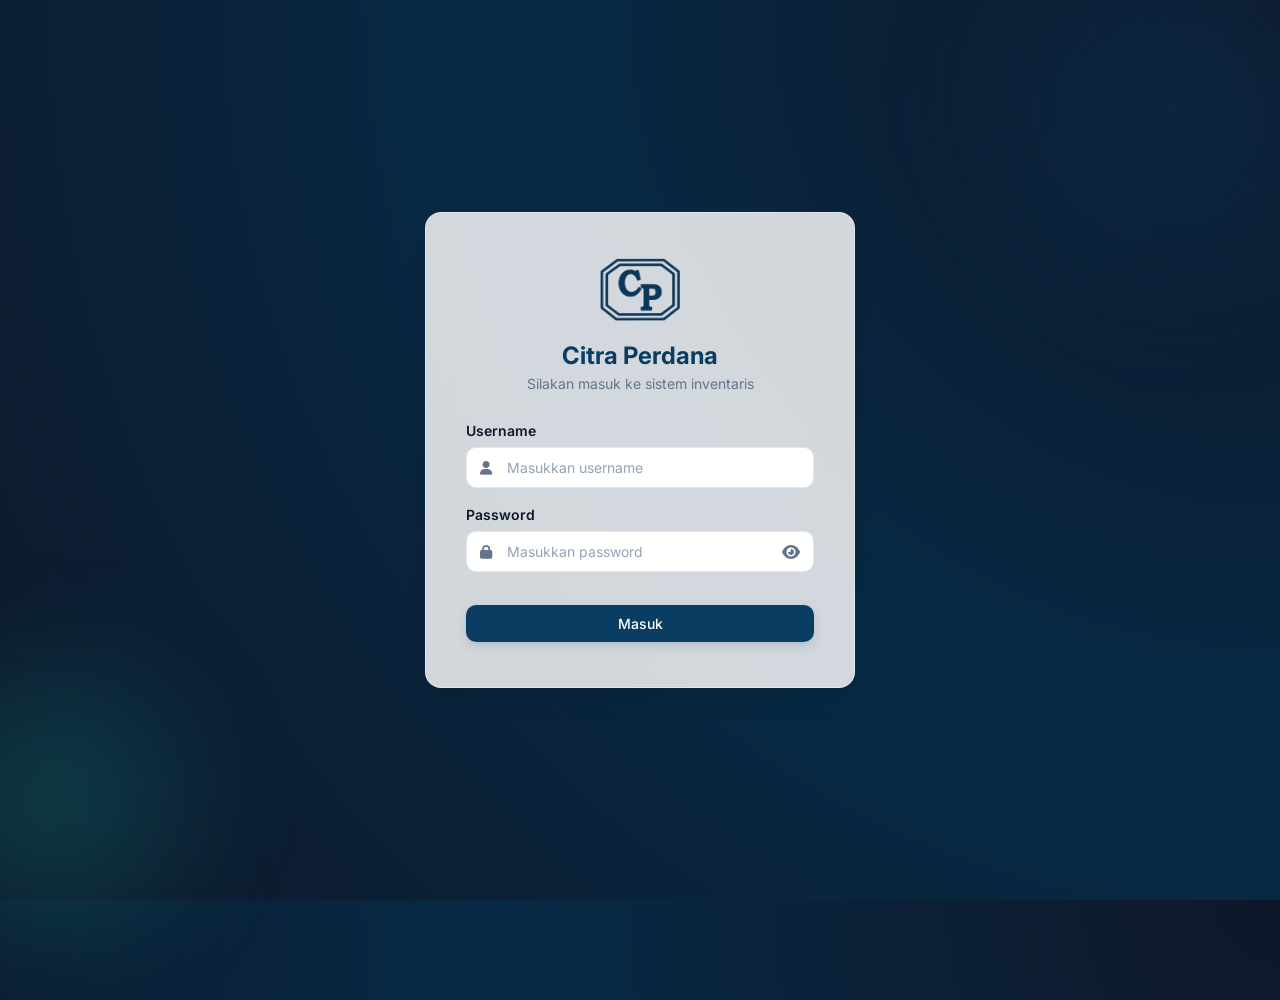
<file: index.html>
<!DOCTYPE html>
<html lang="id">
<head>
    <meta charset="UTF-8">
    <meta name="viewport" content="width=device-width, initial-scale=1.0">
    <meta name="description" content="Dashboard Sistem Informasi Inventaris Gudang UD Citra Perdana - Monitoring stok kritis, produk populer, dan riwayat aktivitas terbaru secara real-time.">
    <title>Dashboard - Citra Perdana</title>
    <link href="https://fonts.googleapis.com/css2?family=Inter:wght@400;500;600;700&display=swap" rel="stylesheet">
    <link rel="stylesheet" href="https://cdnjs.cloudflare.com/ajax/libs/font-awesome/6.4.0/css/all.min.css">
    <link rel="stylesheet" href="assets/css/style.css">
    <script>
        (function() {
            document.documentElement.style.visibility = 'hidden';
            const session = localStorage.getItem('ud_session');
            if (!session) {
                window.location.replace('views/auth/login.html');
            } else {
                try {
                    const user = JSON.parse(session);
                    if (user.role === 'Staf Gudang') {
                        window.location.replace('views/barang/data_barang.html');
                    } else {
                        document.documentElement.style.visibility = '';
                    }
                } catch(e) {
                    document.documentElement.style.visibility = '';
                }
            }
        })();
    </script>
</head>
<body>

    <div class="app-container">
        
        <aside class="sidebar" id="sidebar">
            <div class="sidebar-header">
                <h2 style="display: flex; align-items: center;">
                    <img src="assets/images/Logo Citra Perdana.png" alt="Logo" style="max-height: 30px; margin-right: 10px;">
                    Citra Perdana
                </h2>
            </div>
            <ul class="sidebar-menu">
                <li class="sidebar-item-dashboard">
                    <a href="index.html" class="active">
                        <i class="fas fa-home"></i> <span>Dashboard</span>
                    </a>
                </li>
                <li class="menu-label">Data Master</li>
                <li>
                    <a href="views/barang/data_barang.html">
                        <i class="fas fa-box"></i> <span>Kelola Data Barang</span>
                    </a>
                </li>
                <li class="menu-label">Transaksi</li>
                <li>
                    <a href="views/transaksi/barang_masuk.html">
                        <i class="fas fa-arrow-down" style="color: #10b981;"></i> <span>Barang Masuk</span>
                    </a>
                </li>
                <li>
                    <a href="views/transaksi/barang_keluar.html">
                        <i class="fas fa-arrow-up" style="color: #ef4444;"></i> <span>Barang Keluar</span>
                    </a>
                </li>
                <li>
                    <a href="views/transaksi/mutasi_gudang.html">
                        <i class="fas fa-exchange-alt" style="color: #6366f1;"></i> <span>Mutasi Gudang</span>
                    </a>
                </li>
                <li class="menu-label">Laporan</li>
                <li>
                    <a href="views/laporan/laporan_stok.html">
                        <i class="fas fa-file-alt"></i> <span>Laporan Stok</span>
                    </a>
                </li>
                <li>
                    <a href="views/laporan/stock_opname.html">
                        <i class="fas fa-clipboard-check"></i> <span>Stock Opname</span>
                    </a>
                </li>
                <li class="menu-label sidebar-label-pengaturan">Pengaturan</li>
                <li class="sidebar-item-manajemen-akun">
                    <a href="views/user/manajemen_akun.html">
                        <i class="fas fa-users-cog"></i> <span>Manajemen Akun</span>
                    </a>
                </li>
            </ul>
        </aside>

        <div class="main-content">
            <header class="topbar">
                <div class="toggle-btn" id="sidebarToggle">
                    <i class="fas fa-bars"></i>
                </div>
                <div class="user-profile-dropdown">
                    <button class="user-profile-btn" id="userProfileBtn">
                        <span>...</span>
                        <div class="avatar"><i class="fas fa-user"></i></div>
                    </button>
                    <div class="user-dropdown-menu" id="userDropdownMenu">
                        <div class="dropdown-user-info">
                            <div class="dropdown-user-avatar"><i class="fas fa-user"></i></div>
                            <div>
                                <div class="dropdown-user-name">...</div>
                                <div class="dropdown-user-role">Memuat...</div>
                            </div>
                        </div>
                        <div class="dropdown-divider"></div>
                        <a href="#" class="dropdown-item">
                            <i class="fas fa-user-circle"></i> Profil
                        </a>
                        <a href="#" class="dropdown-item">
                            <i class="fas fa-cog"></i> Pengaturan
                        </a>
                        <div class="dropdown-divider"></div>
                        <a href="views/auth/login.html" class="dropdown-item logout">
                            <i class="fas fa-sign-out-alt"></i> Logout
                        </a>
                    </div>
                </div>
            </header>

            <script>
                (function() {
                    const session = localStorage.getItem('ud_session');
                    if (session) {
                        try {
                            const user = JSON.parse(session);
                            const btnSpan = document.querySelector('#userProfileBtn span');
                            const nameEl = document.querySelector('.dropdown-user-name');
                            const roleEl = document.querySelector('.dropdown-user-role');
                            const name = user.nama_lengkap || user.nama || user.username;
                            if (btnSpan) btnSpan.textContent = name;
                            if (nameEl) nameEl.textContent = name;
                            if (roleEl) roleEl.textContent = user.role;
                        } catch(e) {}
                    }
                })();
            </script>
            
            <main class="content-area">
                <div class="page-header">
                    <h1>Dashboard</h1>
                    <p>Selamat datang di Sistem Inventaris Citra Perdana</p>
                </div>

                <div class="dashboard-cards">
                    <div class="card">
                        <div class="card-icon"><i class="fas fa-box"></i></div>
                        <div class="card-info"><h3>-</h3><p>Total Barang</p></div>
                    </div>
                    <div class="card">
                        <div class="card-icon" style="background:#d1fae5; color:#10b981;"><i class="fas fa-arrow-down"></i></div>
                        <div class="card-info"><h3>-</h3><p>Barang Masuk</p></div>
                    </div>
                    <div class="card">
                        <div class="card-icon" style="background:#fee2e2; color:#ef4444;"><i class="fas fa-arrow-up"></i></div>
                        <div class="card-info"><h3>-</h3><p>Barang Keluar</p></div>
                    </div>
                    <div class="card">
                        <div class="card-icon" style="background:#fef3c7; color:#f59e0b;"><i class="fas fa-exclamation-triangle"></i></div>
                        <div class="card-info"><h3>-</h3><p>Stok Menipis</p></div>
                    </div>
                </div>

                <div class="monitoring-section">
                    <h2>Monitoring Produk</h2>
                    <div class="monitoring-grid">

                        <div class="monitoring-card">
                            <div class="monitoring-header">
                                <h3>Stok Kritis</h3>
                                <span class="badge-danger">-</span>
                            </div>
                            <div class="monitoring-list">
                                <div style="color: var(--text-muted); font-size: 14px; padding: 10px 0;">Memuat...</div>
                            </div>
                        </div>

                        <div class="monitoring-card">
                            <div class="monitoring-header">
                                <h3>Produk Populer</h3>
                                <span class="badge-info">-</span>
                            </div>
                            <div class="monitoring-list">
                                <div style="color: var(--text-muted); font-size: 14px; padding: 10px 0;">Memuat...</div>
                            </div>
                        </div>

                        <div class="monitoring-card full-width">
                            <div class="monitoring-header">
                                <h3>Aktivitas Terbaru</h3>
                                <span class="badge-success">-</span>
                            </div>
                            <div class="activity-list">
                                <div style="color: var(--text-muted); font-size: 14px; padding: 10px 0;">Memuat...</div>
                            </div>
                        </div>

                    </div>
                </div>

            </main>
        </div>
    </div>

    <script src="assets/js/script.js?v=12"></script>
</body>
</html>
</file>
<file: assets/css/style.css>
@import url('https://fonts.googleapis.com/css2?family=Inter:wght@400;500;600;700&display=swap');

:root {
    --primary: #0a3d62;
    --primary-hover: #072a44;
    --primary-light: #e6f0fa;
    --secondary: #64748B;
    --tertiary: #502700;
    --neutral: #76777A;
    
    --bg-body: #f8fafc;
    --surface: #ffffff;
    
    --text-main: #0f172a;
    --text-muted: #64748b;
    
    --border-color: #e2e8f0;
    
    --radius-sm: 6px;
    --radius-md: 10px;
    --radius-lg: 16px;
    --radius-xl: 24px;
    
    --shadow-sm: 0 1px 3px rgba(0,0,0,0.05), 0 1px 2px rgba(0,0,0,0.03);
    --shadow-md: 0 4px 6px -1px rgba(0,0,0,0.05), 0 2px 4px -1px rgba(0,0,0,0.03);
    --shadow-lg: 0 10px 15px -3px rgba(0,0,0,0.05), 0 4px 6px -2px rgba(0,0,0,0.03);
    --shadow-premium: 0 20px 25px -5px rgba(0, 0, 0, 0.05), 0 10px 10px -5px rgba(0, 0, 0, 0.02);
    
    --transition-smooth: all 0.25s cubic-bezier(0.4, 0, 0.2, 1);
    --transition-bounce: all 0.4s cubic-bezier(0.34, 1.56, 0.64, 1);
}

* {
    margin: 0;
    padding: 0;
    box-sizing: border-box;
    font-family: 'Inter', sans-serif;
}

body {
    background-color: var(--bg-body);
    color: var(--text-main);
    transition: var(--transition-smooth);
}

/* Glassmorphism Utility */
.glass {
    background: rgba(255, 255, 255, 0.85);
    backdrop-filter: blur(16px);
    -webkit-backdrop-filter: blur(16px);
    border: 1px solid rgba(255, 255, 255, 0.35);
}

.btn {
    display: inline-flex;
    align-items: center;
    justify-content: center;
    padding: 10px 18px;
    border-radius: var(--radius-md);
    font-weight: 500;
    font-size: 14px;
    cursor: pointer;
    transition: var(--transition-smooth);
    border: none;
    outline: none;
    gap: 8px;
}

.btn-primary {
    background-color: var(--primary);
    color: white;
    box-shadow: 0 4px 10px rgba(10, 61, 98, 0.15);
}

.btn-primary:hover {
    background-color: var(--primary-hover);
    transform: translateY(-2px);
    box-shadow: 0 6px 15px rgba(10, 61, 98, 0.25);
}

.btn-primary:active {
    transform: translateY(0);
}

.btn-full {
    width: 100%;
}

.input-group {
    margin-bottom: 18px;
    display: flex;
    flex-direction: column;
    gap: 8px;
}

.input-group label {
    font-size: 14px;
    font-weight: 600;
    color: var(--text-main);
}

.form-grid {
    display: grid;
    grid-template-columns: 1fr 1fr;
    gap: 15px;
}

@media (max-width: 640px) {
    .form-grid {
        grid-template-columns: 1fr !important;
        gap: 12px;
    }
    .modal {
        padding: 15px !important;
    }
    .modal-content {
        max-height: 90vh !important;
        overflow-y: auto !important;
    }
}

.input-wrapper {
    position: relative;
    display: flex;
    align-items: center;
    width: 100%;
}

.input-wrapper i.icon-left {
    position: absolute;
    left: 14px;
    color: var(--secondary);
    font-size: 14px;
    pointer-events: none;
}

.input-wrapper input {
    width: 100%;
    padding: 11px 14px 11px 40px;
    border: 1px solid var(--border-color);
    border-radius: var(--radius-md);
    font-size: 14px;
    color: var(--text-main);
    background-color: var(--surface);
    transition: var(--transition-smooth);
}

.input-wrapper input::placeholder {
    color: #94a3b8;
}

.input-wrapper input:focus {
    outline: none;
    border-color: var(--primary);
    box-shadow: 0 0 0 3px rgba(10, 61, 98, 0.12); 
    background-color: #fff;
}

.input-wrapper .toggle-password {
    position: absolute;
    right: 14px;
    color: var(--secondary);
    cursor: pointer;
    transition: var(--transition-smooth);
}

.input-wrapper .toggle-password:hover {
    color: var(--primary);
}

.login-body {
    display: flex;
    align-items: center;
    justify-content: center;
    min-height: 100vh;
    background: radial-gradient(circle at top right, #0f172a, #072a44, #0f172a);
    position: relative;
    overflow: hidden;
}

.login-body::before {
    content: '';
    position: absolute;
    width: 500px;
    height: 500px;
    background: radial-gradient(circle, rgba(10, 61, 98, 0.4) 0%, rgba(10, 61, 98, 0) 70%);
    border-radius: 50%;
    top: -150px;
    right: -150px;
    filter: blur(40px);
    z-index: 0;
}

.login-body::after {
    content: '';
    position: absolute;
    width: 400px;
    height: 400px;
    background: radial-gradient(circle, rgba(13, 148, 136, 0.3) 0%, rgba(13, 148, 136, 0) 70%);
    border-radius: 50%;
    bottom: -100px;
    left: -150px;
    filter: blur(40px);
    z-index: 0;
}

.login-card {
    background: rgba(255, 255, 255, 0.82);
    backdrop-filter: blur(20px);
    -webkit-backdrop-filter: blur(20px);
    width: 100%;
    max-width: 430px;
    padding: 45px 40px;
    border-radius: var(--radius-lg);
    box-shadow: var(--shadow-premium);
    text-align: center;
    position: relative;
    z-index: 1;
    border: 1px solid rgba(255, 255, 255, 0.4);
    animation: cardEntrance 0.7s cubic-bezier(0.16, 1, 0.3, 1);
}

@keyframes cardEntrance {
    from { opacity: 0; transform: translateY(40px) scale(0.96); }
    to { opacity: 1; transform: translateY(0) scale(1); }
}

.login-logo {
    font-size: 40px;
    color: var(--primary);
    margin-bottom: 10px;
}

.login-header {
    margin-bottom: 30px;
}

.login-header h1 {
    font-size: 24px;
    font-weight: 700;
    color: var(--primary);
    margin-bottom: 5px;
}

.login-header p {
    font-size: 14px;
    color: var(--text-muted);
}

.login-form {
    text-align: left;
}

.forgot-password {
    display: block;
    text-align: right;
    font-size: 13px;
    color: var(--primary);
    text-decoration: none;
    margin-bottom: 24px;
    font-weight: 500;
    transition: 0.2s;
}

.forgot-password:hover {
    text-decoration: underline;
}

/* =========================================
   LAYOUT UTAMA (SIDEBAR & TOPBAR)
   ========================================= */
.app-container {
    display: flex;
    min-height: 100vh;
    width: 100%;
    max-width: 100vw;
    overflow-x: hidden;
}

.sidebar {
    width: 250px;
    background-color: var(--surface);
    border-right: 1px solid var(--border-color);
    display: flex;
    flex-direction: column;
    transition: 0.3s;
}

.sidebar-header {
    height: 70px;
    display: flex;
    align-items: center;
    padding: 0 20px;
    border-bottom: 1px solid var(--border-color);
}

.sidebar-header h2 {
    font-size: 20px;
    color: var(--primary);
}

.sidebar-menu {
    list-style: none;
    padding: 20px 0;
}

.sidebar-menu .menu-label {
    padding: 10px 20px;
    font-size: 12px;
    text-transform: uppercase;
    color: var(--text-muted);
    font-weight: 600;
    margin-top: 10px;
}

.sidebar-menu a {
    display: flex;
    align-items: center;
    padding: 12px 20px;
    color: var(--text-main);
    text-decoration: none;
    font-weight: 500;
    transition: 0.2s;
}

.sidebar-menu a i {
    width: 25px;
    font-size: 18px;
    color: var(--text-muted);
}

.sidebar-menu a:hover, .sidebar-menu a.active {
    background-color: #eff6ff;
    color: var(--primary);
    border-right: 4px solid var(--primary);
}

.sidebar-menu a:hover i, .sidebar-menu a.active i {
    color: var(--primary);
}

.main-content {
    flex: 1;
    display: flex;
    flex-direction: column;
    min-width: 0;
    width: 100%;
}

.topbar {
    height: 70px;
    background-color: var(--surface);
    border-bottom: 1px solid var(--border-color);
    display: flex;
    align-items: center;
    justify-content: space-between;
    padding: 0 20px;
    position: sticky;
    top: 0;
    z-index: 900;
}

.toggle-btn {
    cursor: pointer;
    font-size: 20px;
    color: var(--text-muted);
    padding: 10px;
}

.user-profile {
    display: flex;
    align-items: center;
    gap: 10px;
    font-weight: 500;
}

.avatar {
    width: 40px;
    height: 40px;
    border-radius: 50%;
    background-color: #e2e8f0;
    display: flex;
    align-items: center;
    justify-content: center;
    color: var(--text-muted);
}

.content-area {
    padding: 30px;
}

.page-header {
    margin-bottom: 30px;
    display: flex;
    justify-content: space-between;
    align-items: center;
    gap: 20px;
}

.page-header h1 {
    font-size: 26px;
    font-weight: 700;
    color: var(--text-main);
    letter-spacing: -0.5px;
    margin-bottom: 4px;
}

.page-header p {
    color: var(--text-muted);
    font-size: 14px;
}

@media (max-width: 640px) {
    .page-header {
        flex-direction: column;
        align-items: flex-start;
        gap: 16px;
    }
}

.dashboard-cards {
    display: grid;
    grid-template-columns: repeat(auto-fit, minmax(220px, 1fr));
    gap: 20px;
    margin-bottom: 30px;
}

.card {
    background: var(--surface);
    padding: 24px 20px;
    border-radius: var(--radius-lg);
    box-shadow: var(--shadow-md);
    display: flex;
    align-items: center;
    gap: 18px;
    border: 1px solid var(--border-color);
    transition: var(--transition-smooth);
}

.card:hover {
    transform: translateY(-6px);
    box-shadow: var(--shadow-premium);
    border-color: rgba(10, 61, 98, 0.18);
}

.card-icon {
    width: 60px;
    height: 60px;
    border-radius: var(--radius-md);
    background: var(--primary-light);
    color: var(--primary);
    display: flex;
    align-items: center;
    justify-content: center;
    font-size: 24px;
    transition: var(--transition-smooth);
}

.card:hover .card-icon {
    transform: rotate(-6deg) scale(1.05);
}

.card-info h3 {
    font-size: 26px;
    font-weight: 700;
    color: var(--text-main);
    margin-bottom: 2px;
    letter-spacing: -0.5px;
}

.card-info p {
    color: var(--text-muted);
    font-size: 13px;
    font-weight: 500;
}

/* =========================================
   TABLE & DATA GRID
   ========================================= */
.table-container {
    background: var(--surface);
    border-radius: var(--radius-lg);
    box-shadow: 0 4px 6px rgba(0,0,0,0.02);
    border: 1px solid var(--border-color);
    overflow-x: auto;
}

.table-header-actions {
    padding: 20px;
    display: flex;
    justify-content: space-between;
    align-items: center;
    border-bottom: 1px solid var(--border-color);
}

.search-box {
    position: relative;
    width: 300px;
}

.search-box i {
    position: absolute;
    left: 12px;
    top: 50%;
    transform: translateY(-50%);
    color: var(--secondary);
}

.search-box input {
    width: 100%;
    padding: 10px 12px 10px 35px;
    border: 1px solid var(--border-color);
    border-radius: var(--radius-md);
    outline: none;
    font-size: 14px;
    color: var(--text-main);
    background-color: var(--surface);
}

.search-box input:focus {
    border-color: var(--primary);
    box-shadow: 0 0 0 3px rgba(8, 51, 89, 0.1); 
}

.data-table {
    width: 100%;
    border-collapse: collapse;
}

.data-table th, .data-table td {
    padding: 15px 20px;
    text-align: left;
    border-bottom: 1px solid var(--border-color);
}

.data-table th {
    background-color: #f8fafc;
    color: var(--secondary);
    font-weight: 600;
    font-size: 13px;
    text-transform: uppercase;
    letter-spacing: 0.5px;
}

.data-table td {
    font-size: 14px;
    color: var(--text-main);
}

.data-table tr:hover {
    background-color: #f1f5f9;
}

.badge {
    padding: 4px 8px;
    border-radius: 4px;
    font-size: 12px;
    font-weight: 600;
}

.badge-info {
    background-color: #e0f2fe;
    color: #0284c7;
}

.btn-icon {
    background: none;
    border: none;
    cursor: pointer;
    font-size: 16px;
    padding: 5px;
    border-radius: 4px;
    transition: 0.2s;
    margin-right: 5px;
}

.btn-edit {
    color: #f59e0b;
}

.btn-edit:hover {
    background: #fef3c7;
}

.btn-delete {
    color: #ef4444;
}

.btn-delete:hover {
    background: #fee2e2;
}

/* =========================================
   MODAL
   ========================================= */
.modal {
    display: none;
    position: fixed;
    z-index: 2000;
    left: 0;
    top: 0;
    width: 100%;
    height: 100%;
    background-color: rgba(15, 23, 42, 0.45);
    backdrop-filter: blur(8px);
    -webkit-backdrop-filter: blur(8px);
    align-items: center;
    justify-content: center;
    transition: var(--transition-smooth);
}

.modal-content {
    background: rgba(255, 255, 255, 0.9);
    backdrop-filter: blur(16px);
    -webkit-backdrop-filter: blur(16px);
    border: 1px solid rgba(255, 255, 255, 0.5);
    border-radius: var(--radius-lg);
    width: 100%;
    max-width: 520px;
    box-shadow: var(--shadow-premium);
    animation: modalFadeIn 0.4s cubic-bezier(0.34, 1.56, 0.64, 1);
    overflow: hidden;
}

@keyframes modalFadeIn {
    from { opacity: 0; transform: translateY(30px) scale(0.95); }
    to { opacity: 1; transform: translateY(0) scale(1); }
}

.modal-header {
    padding: 20px;
    border-bottom: 1px solid var(--border-color);
    display: flex;
    justify-content: space-between;
    align-items: center;
}

.modal-header h3 {
    margin: 0;
    font-size: 18px;
    color: var(--primary);
}

.close-btn {
    font-size: 24px;
    cursor: pointer;
    color: var(--secondary);
    line-height: 1;
}

.close-btn:hover {
    color: var(--text-main);
}

.modal-body {
    padding: 20px;
}

.modal-footer {
    padding: 20px;
    border-top: 1px solid var(--border-color);
    display: flex;
    justify-content: flex-end;
    gap: 10px;
}

.btn-secondary {
    background-color: white;
    color: var(--text-main);
    border: 1px solid var(--border-color);
}

.btn-secondary:hover {
    background-color: #f1f5f9;
}

/* =========================================
   USER PROFILE DROPDOWN
   ========================================= */
.user-profile-dropdown {
    position: relative;
}

.user-profile-btn {
    display: flex;
    align-items: center;
    gap: 10px;
    background: none;
    border: none;
    cursor: pointer;
    padding: 8px 0;
    font-weight: 500;
    color: var(--text-main);
    transition: 0.2s;
}

.user-profile-btn:hover {
    color: var(--primary);
}

.user-dropdown-menu {
    position: absolute;
    top: 100%;
    right: 0;
    background: var(--surface);
    border: 1px solid var(--border-color);
    border-radius: var(--radius-lg);
    box-shadow: 0 10px 25px rgba(0,0,0,0.1);
    min-width: 250px;
    margin-top: 10px;
    display: none;
    z-index: 1000;
    animation: dropdownFadeIn 0.2s;
}

.user-dropdown-menu.active {
    display: block;
}

@keyframes dropdownFadeIn {
    from {
        opacity: 0;
        transform: translateY(-10px);
    }
    to {
        opacity: 1;
        transform: translateY(0);
    }
}

.dropdown-user-info {
    padding: 15px;
    display: flex;
    align-items: center;
    gap: 12px;
    border-bottom: 1px solid var(--border-color);
}

.dropdown-user-avatar {
    width: 50px;
    height: 50px;
    border-radius: 50%;
    background: #eff6ff;
    color: var(--primary);
    display: flex;
    align-items: center;
    justify-content: center;
    font-size: 24px;
}

.dropdown-user-name {
    font-weight: 600;
    color: var(--text-main);
    margin-bottom: 4px;
}

.dropdown-user-role {
    font-size: 12px;
    color: var(--text-muted);
}

.dropdown-divider {
    height: 1px;
    background: var(--border-color);
    margin: 0;
}

.dropdown-item {
    display: flex;
    align-items: center;
    gap: 12px;
    padding: 12px 15px;
    color: var(--text-main);
    text-decoration: none;
    font-size: 14px;
    transition: 0.2s;
    border: none;
    background: none;
    cursor: pointer;
    width: 100%;
    text-align: left;
}

.dropdown-item:hover {
    background-color: #f1f5f9;
    color: var(--primary);
}

.dropdown-item i {
    font-size: 16px;
}

.dropdown-item.logout {
    color: #ef4444;
}

.dropdown-item.logout:hover {
    background-color: #fee2e2;
}

/* =========================================
   MONITORING SECTION
   ========================================= */
.monitoring-section {
    margin-top: 40px;
}

.monitoring-section h2 {
    font-size: 20px;
    margin-bottom: 20px;
    color: var(--text-main);
    font-weight: 600;
}

.monitoring-grid {
    display: grid;
    grid-template-columns: repeat(auto-fit, minmax(320px, 1fr));
    gap: 24px;
}

.monitoring-card {
    background: var(--surface);
    border-radius: var(--radius-lg);
    box-shadow: 0 4px 6px rgba(0,0,0,0.02);
    border: 1px solid var(--border-color);
    overflow: hidden;
    transition: all 0.3s ease;
}

.monitoring-card:hover {
    box-shadow: 0 8px 16px rgba(0,0,0,0.08);
    border-color: #d1d5db;
}

.monitoring-header {
    padding: 18px;
    border-bottom: 2px solid var(--border-color);
    display: flex;
    justify-content: space-between;
    align-items: center;
    background: linear-gradient(135deg, #f8fafc 0%, #ffffff 100%);
}

.monitoring-header h3 {
    font-size: 16px;
    margin: 0;
    color: var(--text-main);
    font-weight: 600;
}

.badge-danger {
    background-color: #fee2e2;
    color: #ef4444;
    padding: 6px 14px;
    border-radius: 20px;
    font-size: 12px;
    font-weight: 700;
    box-shadow: 0 2px 4px rgba(239, 68, 68, 0.1);
}

.badge-success {
    background-color: #d1fae5;
    color: #10b981;
    padding: 6px 14px;
    border-radius: 20px;
    font-size: 12px;
    font-weight: 700;
    box-shadow: 0 2px 4px rgba(16, 185, 129, 0.1);
}

.badge-info {
    background-color: #e0f2fe;
    color: #0284c7;
    padding: 6px 14px;
    border-radius: 20px;
    font-size: 12px;
    font-weight: 700;
    box-shadow: 0 2px 4px rgba(2, 132, 199, 0.1);
}

.monitoring-list {
    padding: 0;
    display: flex;
    flex-direction: column;
    gap: 0;
}

.product-item {
    display: flex;
    justify-content: space-between;
    align-items: center;
    padding: 14px 18px;
    border-bottom: 1px solid var(--border-color);
    font-size: 14px;
    transition: all 0.2s ease;
}

.product-item:last-child {
    border-bottom: none;
}

.product-item:hover {
    background-color: #f8fafc;
}

.product-name {
    color: var(--text-main);
    font-weight: 500;
    flex: 1;
}

.product-stock {
    color: var(--text-muted);
    font-size: 13px;
    font-weight: 500;
    text-align: right;
    min-width: 80px;
}

.activity-list {
    padding: 0;
    gap: 0;
}

.activity-item {
    display: flex;
    align-items: center;
    gap: 12px;
    padding: 14px 18px;
    border-bottom: 1px solid var(--border-color);
    transition: all 0.2s ease;
}

.activity-item:last-child {
    border-bottom: none;
}

.activity-item:hover {
    background-color: #f8fafc;
}

.activity-item i {
    font-size: 18px;
    width: 24px;
    text-align: center;
}

.activity-info {
    display: flex;
    flex-direction: column;
    gap: 2px;
    flex: 1;
}

.activity-text {
    color: var(--text-main);
    font-weight: 500;
    font-size: 14px;
}

.activity-time {
    color: var(--text-muted);
    font-size: 12px;
}

/* =========================================
   SIDEBAR OVERLAY & RESPONSIVE DESIGN
   ========================================= */
.sidebar-overlay {
    position: fixed;
    top: 0;
    left: 0;
    right: 0;
    bottom: 0;
    background-color: rgba(15, 23, 42, 0.45);
    backdrop-filter: blur(5px);
    -webkit-backdrop-filter: blur(5px);
    z-index: 1050;
    opacity: 0;
    pointer-events: none;
    transition: opacity 0.3s ease;
}

.sidebar-overlay.active {
    opacity: 1;
    pointer-events: auto;
}

/* Premium Scrollbar for Table Container */
.table-container::-webkit-scrollbar {
    height: 6px;
    width: 6px;
}
.table-container::-webkit-scrollbar-track {
    background: #f1f5f9;
    border-radius: var(--radius-sm);
}
.table-container::-webkit-scrollbar-thumb {
    background: #cbd5e1;
    border-radius: var(--radius-sm);
}
.table-container::-webkit-scrollbar-thumb:hover {
    background: #94a3b8;
}

/* Desktop Collapsed Sidebar Styles */
@media (min-width: 769px) {
    .sidebar {
        transition: width 0.3s cubic-bezier(0.4, 0, 0.2, 1);
    }
    
    .sidebar.collapsed {
        width: 70px;
    }
    
    .sidebar.collapsed .sidebar-header h2 {
        font-size: 0;
    }
    
    .sidebar.collapsed .sidebar-menu .menu-label,
    .sidebar.collapsed .sidebar-menu span {
        display: none;
    }
    
    .sidebar.collapsed .sidebar-header {
        justify-content: center;
        padding: 0;
    }
    
    .sidebar.collapsed .sidebar-header img {
        margin-right: 0 !important;
        max-height: 35px;
    }
    
    .sidebar.collapsed .sidebar-menu a {
        justify-content: center;
        padding: 12px 0;
        border-right: none;
    }
    
    .sidebar.collapsed .sidebar-menu a.active,
    .sidebar.collapsed .sidebar-menu a:hover {
        border-left: 4px solid var(--primary);
        background-color: #eff6ff;
    }
    
    .sidebar.collapsed .sidebar-menu a i {
        width: auto;
        font-size: 20px;
    }
}

/* Responsive adjustments */
@media (max-width: 768px) {
    .sidebar {
        position: fixed;
        top: 0;
        left: 0;
        bottom: 0;
        z-index: 1100;
        width: 260px;
        transform: translateX(-100%);
        box-shadow: none;
        transition: transform 0.35s cubic-bezier(0.4, 0, 0.2, 1);
    }
    
    .sidebar.active {
        transform: translateX(0);
        box-shadow: 10px 0 30px rgba(15, 23, 42, 0.15);
    }
    
    .content-area {
        padding: 20px 15px;
    }
    
    .page-header {
        flex-direction: column;
        align-items: flex-start;
        gap: 15px;
        margin-bottom: 20px;
    }
    
    .page-header .btn {
        width: 100%;
    }
    
    .dashboard-cards {
        grid-template-columns: 1fr;
        gap: 15px;
    }
    
    .table-header-actions {
        flex-direction: column;
        align-items: stretch;
        gap: 15px;
        padding: 15px;
    }
    
    .search-box {
        width: 100%;
    }

    .monitoring-grid {
        grid-template-columns: 1fr;
    }
    
    .monitoring-header {
        padding: 15px;
    }
    
    .product-item,
    .activity-item {
        padding: 12px 15px;
    }
}

/* =========================================
   TOAST NOTIFICATION
   ========================================= */
#toast-container {
    position: fixed;
    top: 20px;
    right: 20px;
    z-index: 9999;
    display: flex;
    flex-direction: column;
    gap: 10px;
}

.toast {
    background: var(--surface);
    border-radius: var(--radius-md);
    padding: 14px 20px;
    box-shadow: 0 10px 25px rgba(0,0,0,0.1);
    display: flex;
    align-items: center;
    gap: 12px;
    min-width: 280px;
    font-weight: 500;
    font-size: 14px;
    color: var(--text-main);
    transform: translateX(120%);
    opacity: 0;
    transition: all 0.3s cubic-bezier(0.68, -0.55, 0.265, 1.55);
    border-left: 4px solid transparent;
}

.toast.show {
    transform: translateX(0);
    opacity: 1;
}

.toast-success {
    border-left-color: #10b981;
}

.toast-success i {
    color: #10b981;
    font-size: 18px;
}

.toast-error {
    border-left-color: #ef4444;
}

.toast-error i {
    color: #ef4444;
    font-size: 18px;
}

/* =========================================
   PRINT STYLES FOR REPORTS
   ========================================= */
@media print {
    @page {
        size: landscape;
        margin: 1.5cm;
    }
    .sidebar, .topbar, .btn, .search-box, .table-header-actions {
        display: none !important;
    }
    .main-content {
        margin-left: 0 !important;
        width: 100% !important;
        padding: 0 !important;
    }
    body {
        background-color: #fff !important;
        color: #000 !important;
    }
    .app-container {
        background-color: #fff !important;
    }
    .table-container {
        box-shadow: none !important;
        border: none !important;
        overflow: visible !important;
    }
    .data-table {
        width: 100% !important;
    }
    .data-table th, .data-table td {
        padding: 10px 12px !important;
        font-size: 12px !important;
    }
    .data-table th {
        background-color: #f1f5f9 !important;
        color: #000 !important;
        border-bottom: 2px solid #000 !important;
    }
    .data-table td {
        border-bottom: 1px solid #ddd !important;
    }
}

/* =========================================
   ANIMATION FOR QR SCANNER
   ========================================= */
@keyframes laserMove {
    0% { top: 10%; }
    50% { top: 90%; }
    100% { top: 10%; }
}

@keyframes pulse {
    0% { transform: scale(1); opacity: 0.3; }
    50% { transform: scale(1.05); opacity: 0.6; }
    100% { transform: scale(1); opacity: 0.3; }
}

 @ m e d i a   p r i n t   { 
         @ p a g e   { 
                 s i z e :   l a n d s c a p e ; 
                 m a r g i n :   1 c m ; 
         } 
         b o d y   *   { 
                 v i s i b i l i t y :   h i d d e n ; 
         } 
         . m a i n - c o n t e n t ,   . m a i n - c o n t e n t   *   { 
                 v i s i b i l i t y :   v i s i b l e ; 
         } 
         . m a i n - c o n t e n t   { 
                 p o s i t i o n :   a b s o l u t e ; 
                 l e f t :   0 ; 
                 t o p :   0 ; 
                 w i d t h :   1 0 0 % ; 
                 m a r g i n :   0 ; 
                 p a d d i n g :   0 ; 
         } 
         . s i d e b a r ,   . t o p b a r ,   . p a g e - h e a d e r   b u t t o n ,   . t a b l e - h e a d e r - a c t i o n s   { 
                 d i s p l a y :   n o n e   ! i m p o r t a n t ; 
         } 
         . d a t a - t a b l e   { 
                 f o n t - s i z e :   1 0 p x   ! i m p o r t a n t ; 
                 w i d t h :   1 0 0 %   ! i m p o r t a n t ; 
                 t a b l e - l a y o u t :   a u t o ; 
         } 
         . d a t a - t a b l e   t h ,   . d a t a - t a b l e   t d   { 
                 p a d d i n g :   6 p x   4 p x   ! i m p o r t a n t ; 
         } 
 }  
 
</file>
